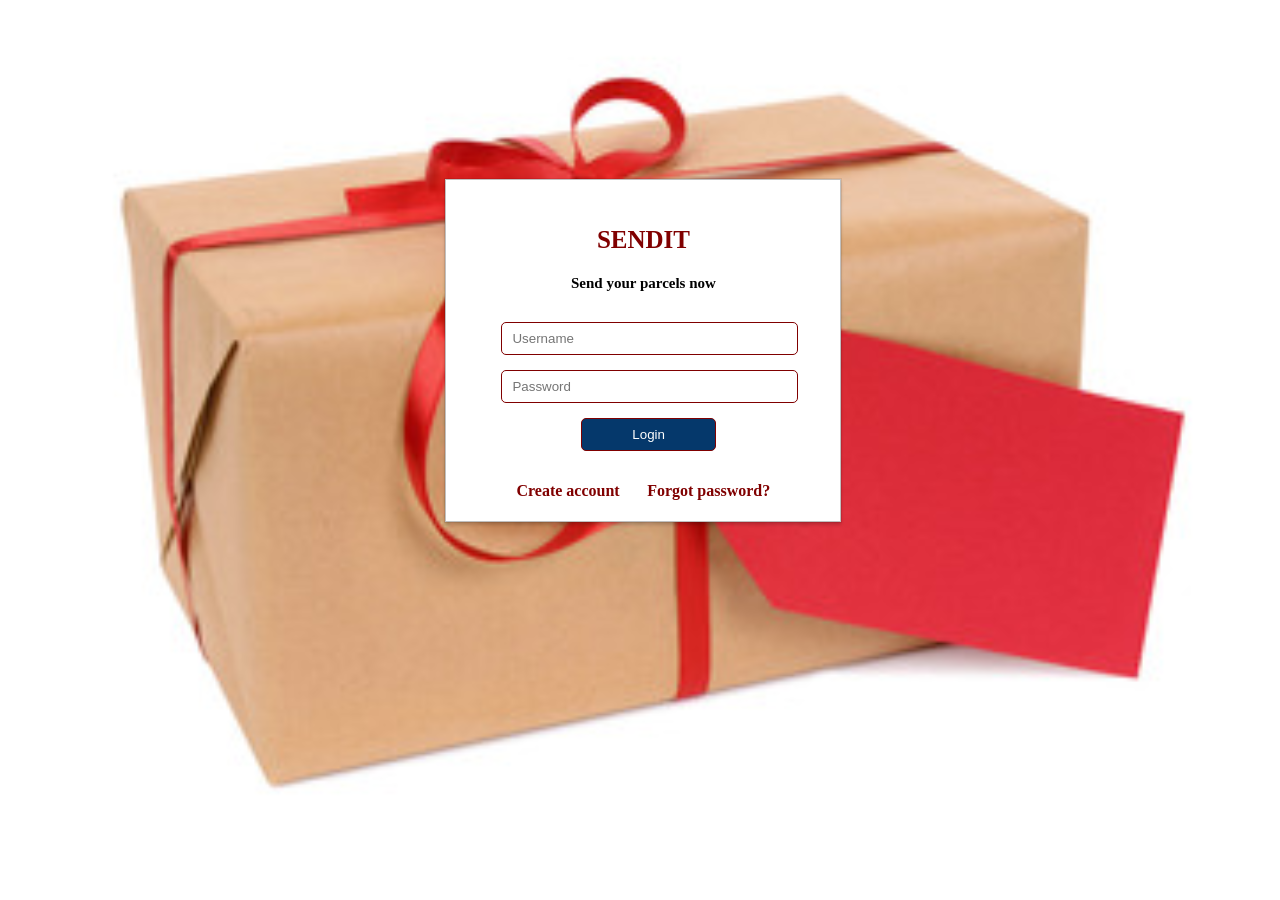
<file: index.html>
<!DOCTYPE html>
<head>
    <title>Login</title>
    <meta name="viewport" content="width=device-width, initial-scale=1.0" />
    <link rel="stylesheet" type="text/css" href="assets/css/main.css">
    <script type="text/javascript" src="assets/js/main.js"></script>
</head>
<body class="cover-image">
    <!-- structuring the login page -->
<div class="login-content">
    <div class="login-main">
            <div class="login-heading">
                    <h2>SENDIT</h2>
                    <p>Send your parcels now</p> 
            </div>
        <div class="login-field">
            <form action="" method="POST">
                <input type="text" id="username" name="username" placeholder="Username" required="">
                <input type="password" id="password" name="username" placeholder="Password" required="">
                <input type="button" value="Login" onclick="Verify()">
            </form>
    
        <p class="down">
        <a class="lft" href="signup.html">Create account</a>
        <a class="rgt" href="#">Forgot password?</a>
        </p>
        </div>
    </div>
</div>
<!-- <p class="cred">For admin: username = admin password = admin</p>
<p class="cred">For user: username = user password = user</p> -->
</body>   
</html>
</file>
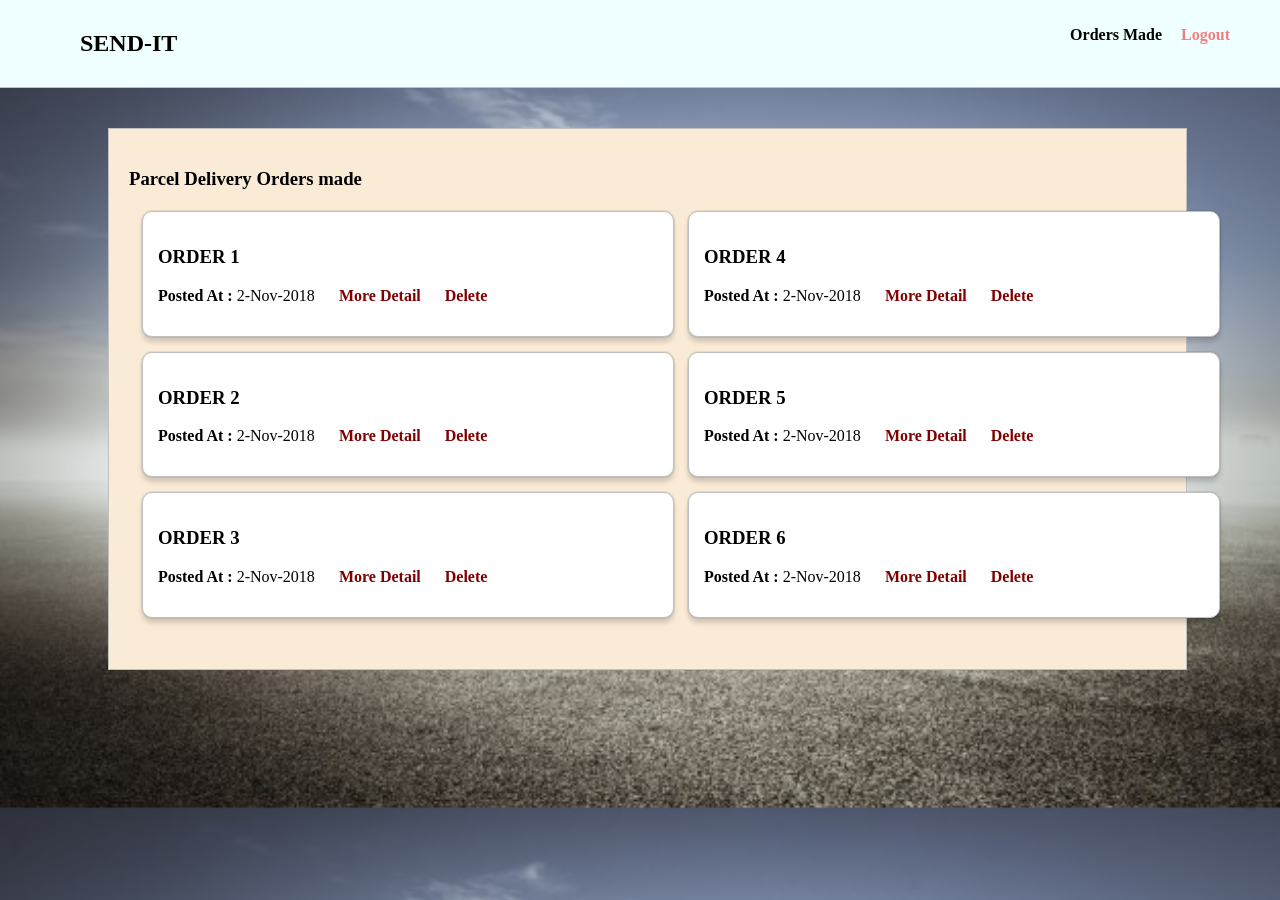
<file: admin.html>
<!DOCTYPE html>
<html>
    <head>
        <title>Admin</title>
        <meta name="viewport" content="width=device-width, initial-scale=1.0" />
        <link rel="stylesheet" type="text/css" href="assets/css/main.css">
        <link rel="stylesheet" type="text/css" href="assets/css/vieworder.css">
        <script type="text/javascript" src="assets/js/main.js"></script>
    </head>
    <body class="main-image">
            <b><header>
                    <h2>SEND-IT</h2>
                <div>
                    <ul>
                        <li class="active"a href="admin.html">Orders Made</a></li>
                        <li><a href="index.html">Logout</a></li>
                    </ul>
                </div>
                </header></b>

                <div class="main-content">
                        <h3>Parcel Delivery Orders made</h3>
                        <table>
                            <tr>
                                <td>
                                    <div class="order-content">
                                        <h3>ORDER 1</h3>
                                        <p class="links">
                                            <label><strong>Posted At : </strong>2-Nov-2018</label>
                                            &nbsp;&nbsp;&nbsp;&nbsp;
                                            <label><a href="admindetail.html">More Detail</a></label>
                                            &nbsp;&nbsp;&nbsp;&nbsp;                                          
                                            <label onclick="deleteOrder()"><a href="#">Delete</a></label>
                                        </p>
                                
                                    </div>
                                    <div class="order-content">
                                        <h3>ORDER 2</h3>
                                        <p class="links">
                                            <label><strong>Posted At : </strong>2-Nov-2018</label>
                                            &nbsp;&nbsp;&nbsp;&nbsp;
                                            <label><a href="admindetail.html">More Detail</a></label>
                                            &nbsp;&nbsp;&nbsp;&nbsp;
                                            <label onclick="deleteOrder()"><a href="#">Delete</a></label>
                                        </p>
                                
                                    </div>
                                    <div class="order-content">
                                        <h3>ORDER 3</h3>
                                        <p class="links">
                                            <label><strong>Posted At : </strong>2-Nov-2018</label>
                                            &nbsp;&nbsp;&nbsp;&nbsp;
                                            <label><a href="admindetail.html">More Detail</a></label>
                                            &nbsp;&nbsp;&nbsp;&nbsp;
                                            <label onclick="deleteOrder()"><a href="#">Delete</a></label>
                                        </p>
                                    
                                    </div>
                                </td>
                                <td>
                        
                                    <div class="order-content">
                                        <h3>ORDER 4</h3>
                                        <p class="links">
                                            <label><strong>Posted At : </strong>2-Nov-2018</label>
                                            &nbsp;&nbsp;&nbsp;&nbsp;
                                            <label><a href="admindetail.html">More Detail</a></label>
                                            &nbsp;&nbsp;&nbsp;&nbsp;
                                            <label onclick="deleteOrder()"><a href="#">Delete</a></label>
                                        </p>
                                
                                    </div>
                                    <div class="order-content">
                                        <h3>ORDER 5</h3>
                                        <p class="links">
                                            <label><strong>Posted At : </strong>2-Nov-2018</label>
                                            &nbsp;&nbsp;&nbsp;&nbsp;
                                            <label><a href="admindetail.html">More Detail</a></label>
                                            &nbsp;&nbsp;&nbsp;&nbsp;
                                            <label onclick="deleteOrder()"><a href="#">Delete</a></label>
                                        </p>
                                
                                    </div>
                                    <div class="order-content">
                                        <h3>ORDER 6</h3>
                                        <p class="links">
                                            <label><strong>Posted At : </strong>2-Nov-2018</label>
                                            &nbsp;&nbsp;&nbsp;&nbsp;
                                            <label><a href="admindetail.html">More Detail</a></label>
                                            &nbsp;&nbsp;&nbsp;&nbsp;
                                            <label onclick="deleteOrder()"><a href="#">Delete</a></label>
                                        </p>
                                    
                                    </div>
                                </td>
                            </tr>
                        </table>
                </div>
                
    </body>
</html>
</file>
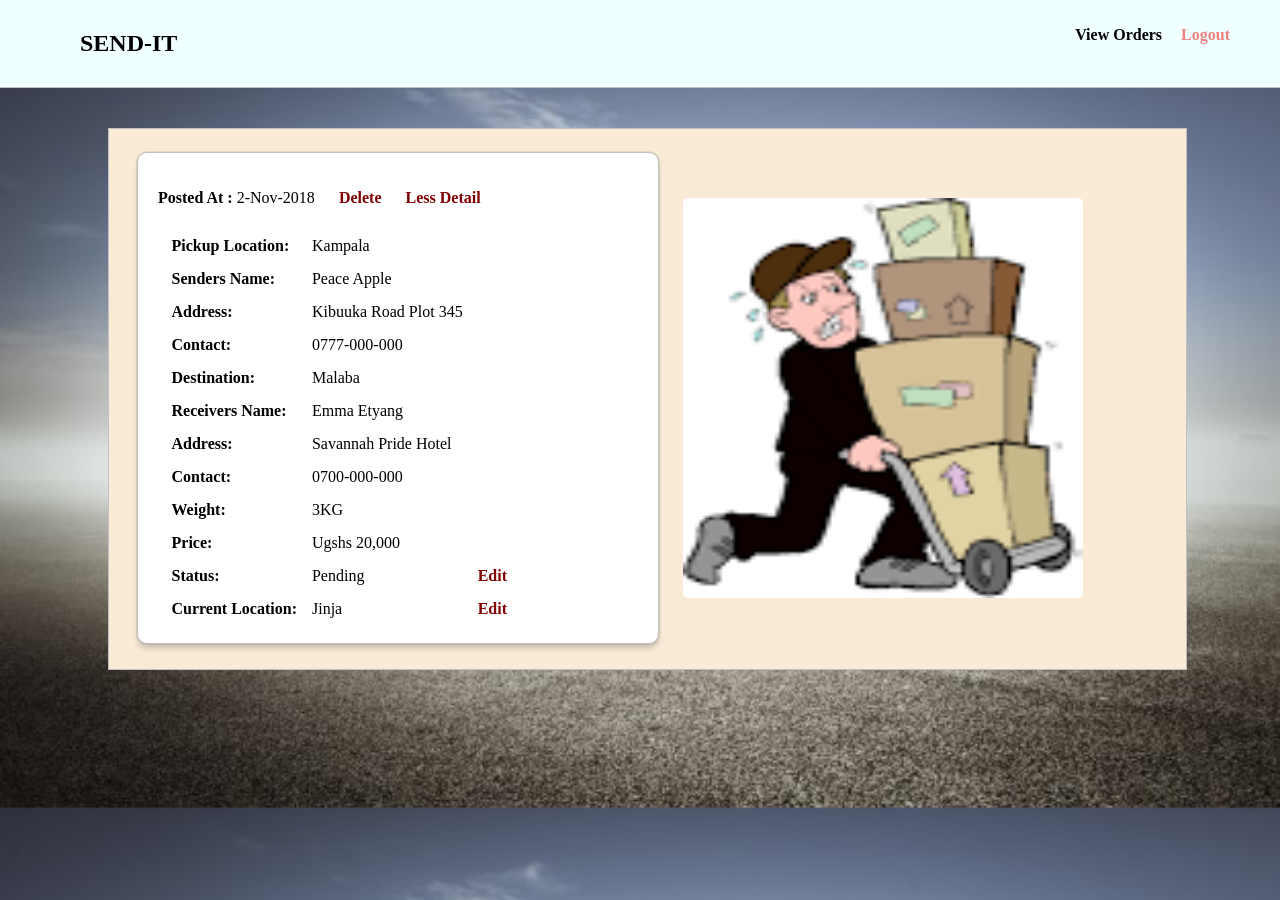
<file: admindetail.html>
<!DOCTYPE html>
<html>
    <head>
        <title>ViewDetail</title>
        <meta name="viewport" content="width=device-width, initial-scale=1.0" />
        <link rel="stylesheet" type="text/css" href="assets/css/main.css">
        <link rel="stylesheet" type="text/css" href="assets/css/admin.css">
        <script type="text/javascript" src="assets/js/main.js"></script>
    </head>
    <body class="main-image">
        <b><header>
        <h2>SEND-IT</h2>
            <div>
                <ul>
                    <li class="active"a href="admin.html">View Orders</a></li>
                    <li><a href="index.html">Logout</a></li>
                </ul>
            </div>
            </header></b>

            <div class="main-content">
                <table>
                    <tr>
                        <td>
                            <div class="admin-content">
                                
                                <p class="links">
                                    <label><strong>Posted At : </strong>2-Nov-2018</label>
                                    &nbsp;&nbsp;&nbsp;&nbsp;
                                    <label onclick="deleteOrder()"><a href="#">Delete</a></label>
                                    &nbsp;&nbsp;&nbsp;&nbsp;
                                    <label><a href="admin.html">Less Detail</a></label>
                                </p>
                                <div class="info">
                                    <table>
                                        <tr>
                                            <td><b>Pickup Location:</b></td>
                                            <td>Kampala</td>
                                        </tr>
                                        <tr>
                                            <td><b>Senders Name:</b></td>
                                            <td>Peace Apple</td>
                                        </tr>
                                        <tr>
                                            <td><b>Address:</b></td>
                                            <td>Kibuuka Road Plot 345</td>
                                        </tr>
                                        <tr>
                                            <td><b>Contact:</b></td>
                                            <td>0777-000-000</td>
                                        </tr>
                                        <tr>
                                            <td><b>Destination:</b></td>
                                            <td>Malaba</td>
                                        </tr>
                                        <tr>
                                            <td><b>Receivers Name:</b></td>
                                            <td>Emma Etyang</td>
                                        </tr>
                                        <tr>
                                            <td><b>Address:</b></td>
                                            <td>Savannah Pride Hotel</td>
                                        </tr>
                                        <tr>
                                            <td><b>Contact:</b></td>
                                            <td>0700-000-000</td>
                                        </tr>
                                        <tr>
                                            <td><b>Weight:</b></td>
                                            <td>3KG</td>
                                        </tr>
                                        <tr>
                                            <td><b>Price:</b></td>
                                            <td>Ugshs 20,000</td>
                                        </tr>
                                        <tr>
                                            <td><b>Status:</b></td>
                                            <td>Pending</td>
                                            <td class="links"><label onclick="editOrder()"><a href="#">Edit</a></label>
                                                &nbsp;&nbsp;&nbsp;&nbsp;</td>
                                        </tr>
                                        <tr>
                                            <td><b>Current Location:</b></td>
                                            <td>Jinja</td>
                                            <td class="links"><label onclick="editOrder()"><a href="#">Edit</a></label>
                                                &nbsp;&nbsp;&nbsp;&nbsp;</td>
                                        </tr>
                        
                                    </table>
                                </div>
                    
                            </div>
                        </td>
                        <td>
                            <!--main image -->
                            <div class="img-info">
                                <img src="assets/images/im3.png"><br>
                            </div>
                        </td>
                    </tr>
                </table>
            </div>
                
    </body>
</html>
</file>
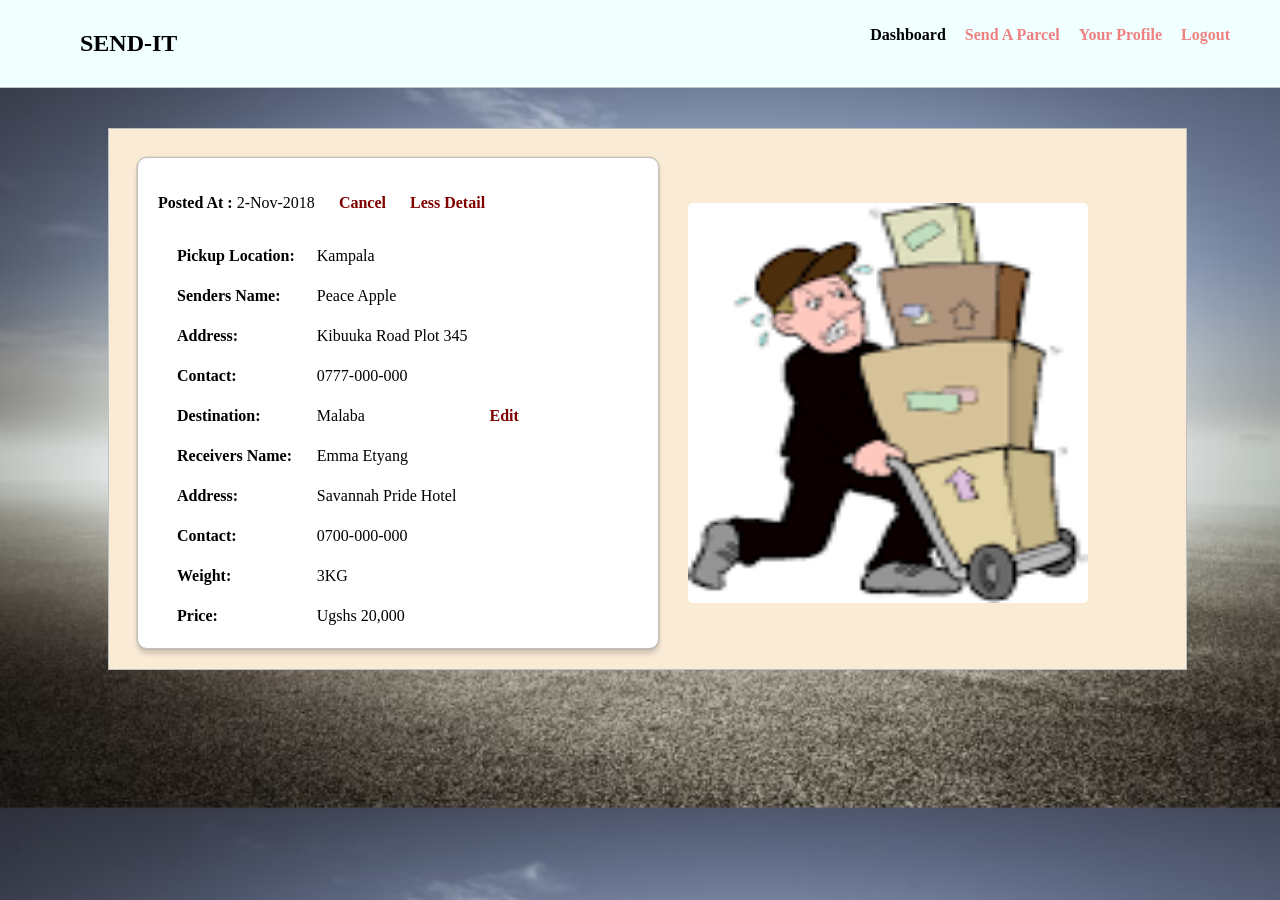
<file: detail.html>
<!DOCTYPE html>
<html>
    <head>
        <title>ViewDetail</title>
        <meta name="viewport" content="width=device-width, initial-scale=1.0" />
        <link rel="stylesheet" type="text/css" href="assets/css/main.css">
        <link rel="stylesheet" type="text/css" href="assets/css/vieworder.css">
        <script type="text/javascript" src="assets/js/main.js"></script>
    </head>
    <body class="main-image">
            <b><header>
                    <h2>SEND-IT</h2>
                <div>
                    <ul>
                    <li class="active"><a href="vieworder.html">Dashboard</a></li>
                    <li><a href="order.html">Send A Parcel</a></li>
                    <li><a href="profile.html">Your Profile</a></li>
                    <li><a href="index.html">Logout</a></li>
                </ul>
                </div>
                </header></b>
                <!-- structuring the user detail page -->
                <div class="main-content">
                    <table>
                        <tr>
                            <td>
                                <div class="detail-content">
                                    
                                    <p class="links">
                                        <label><strong>Posted At : </strong>2-Nov-2018</label>
                                        &nbsp;&nbsp;&nbsp;&nbsp;
                                        <label onclick="deleteOrder()"><a href="#">Cancel</a></label>
                                        &nbsp;&nbsp;&nbsp;&nbsp;
                                        <label><a href="vieworder.html">Less Detail</a></label>
                                    </p>
                                    <div class="detail">
                                        <table>
                                            <tr>
                                                <td><b>Pickup Location:</b></td>
                                                <td>Kampala</td>
                                            </tr>
                                            <tr>
                                                <td><b>Senders Name:</b></td>
                                                <td>Peace Apple</td>
                                            </tr>
                                            <tr>
                                                <td><b>Address:</b></td>
                                                <td>Kibuuka Road Plot 345</td>
                                            </tr>
                                            <tr>
                                                <td><b>Contact:</b></td>
                                                <td>0777-000-000</td>
                                            </tr>
                                            <tr>
                                                <td><b>Destination:</b></td>
                                                <td>Malaba</td>
                                                <td class="links"><label><a href="order.html">Edit</a></label>
                                                    &nbsp;&nbsp;&nbsp;&nbsp;</td>
                                            </tr>
                                            <tr>
                                                <td><b>Receivers Name:</b></td>
                                                <td>Emma Etyang</td>
                                            </tr>
                                            <tr>
                                                <td><b>Address:</b></td>
                                                <td>Savannah Pride Hotel</td>
                                            </tr>
                                            <tr>
                                                <td><b>Contact:</b></td>
                                                <td>0700-000-000</td>
                                            </tr>
                                                <td><b>Weight:</b></td>
                                                <td>3KG</td>
                                            </tr>
                                            <tr>
                                                <td><b>Price:</b></td>
                                                <td>Ugshs 20,000</td>
                                            </tr>
                            
                                        </table>
                                    </div>
                        
                                </div>
                            </td>
                            <td>
                                    <!--main image -->
                                <div class="img-detail">
                                    <img src="assets/images/im3.png"><br>
                                </div>
                            </td>
                        </tr>
                    </table>
                </div>
                
    </body>
</html>
</file>
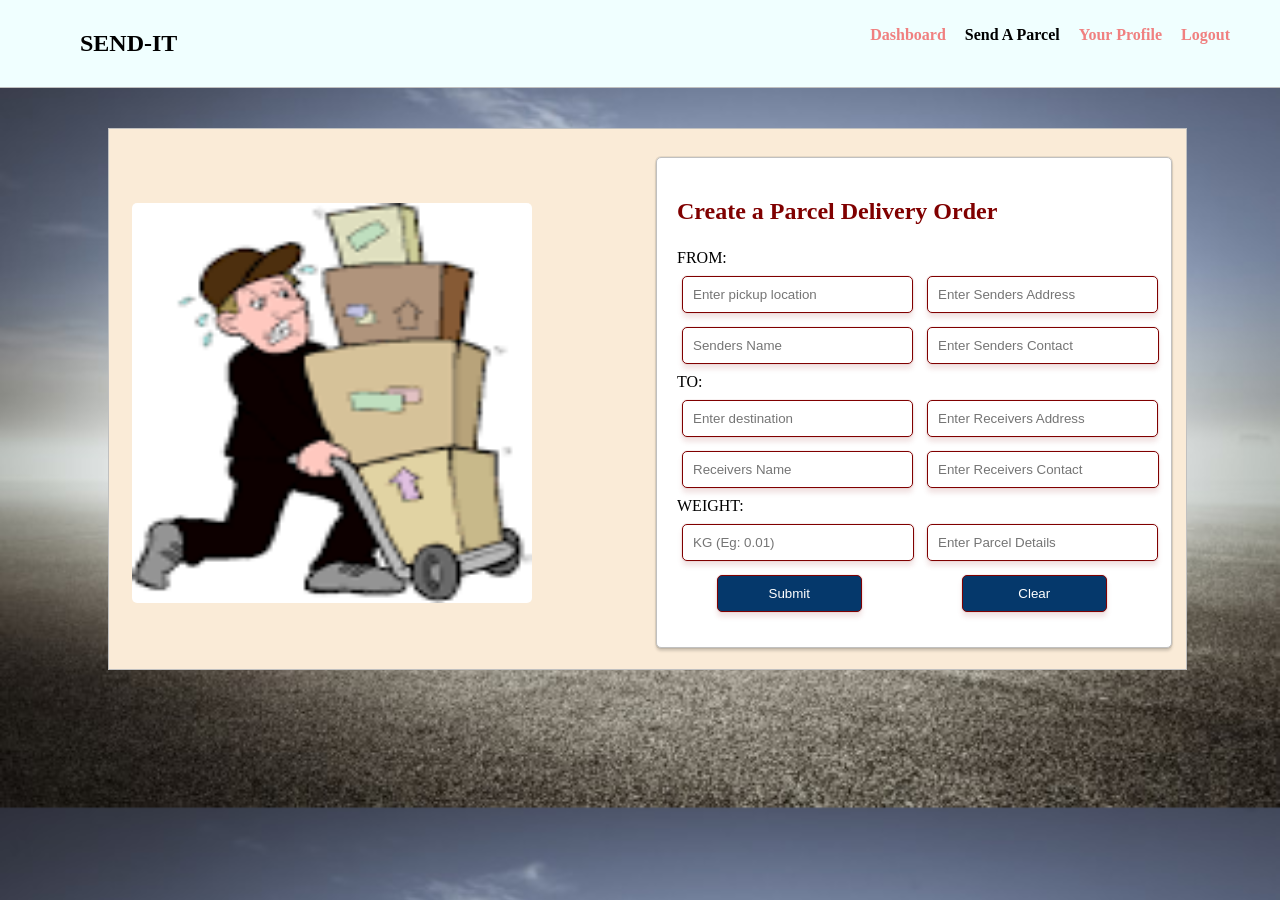
<file: order.html>
<!DOCTYPE html>
<html>
    <head>
        <title>Order</title>
        <meta name="viewport" content="width=device-width, initial-scale=1.0" />
        <link rel="stylesheet" type="text/css" href="assets/css/main.css">
        <link rel="stylesheet" type="text/css" href="assets/css/order.css">
        <script type="text/javascript" src="assets/js/main.js"></script>
    </head>
    <body class="main-image">
        <!-- structuring the page for users to make parcel delivery orders -->
            <b><header>
                    <h2>SEND-IT</h2>
                <div>
                    <ul>
                    <li><a href="vieworder.html">Dashboard</a></li>
                    <li class="active"><a href="order.html">Send A Parcel</a></li>
                    <li><a href="profile.html">Your Profile</a></li>
                    <li><a href="index.html">Logout</a></li>
                </ul>
                </div>
                </header></b>

                <div class="main-content">
                    <table>
                    <tr>
                    <td>
                            <!--main image -->
                        <div class="img-order">
                            <img src="assets/images/im3.png"><br>
                        </div>
                    </td>
                    <!-- Designing the form -->
                    <td>
                    <div class="form-content">
                        <form action="" method="POST">
                            <table>
                                <tr>
                                    <td colspan="2"><h2>Create a Parcel Delivery Order</h2></td>
                                </tr>
                                <tr>
                                    <td>FROM:</td>
                                </tr>
                                <tr>
                                    <td><input type="text" name="" placeholder="Enter pickup location" size="25" required=""></td>
                                    <td><input type="text" name="pcode" placeholder="Enter Senders Address" size="25"></td>
                                </tr>
                                <tr>
                                    <td><input type="text" name="" placeholder="Senders Name" size="25" required=""></td>
                                    <td><input type="number" name="pcode" placeholder="Enter Senders Contact" size="25"></td>
                                </tr>
                                <tr>
                                    <td>TO:</td>
                                </tr>
                                <tr>
                                    <td><input type="text" name="" placeholder="Enter destination" size="25" required=""></td>
                                    <td><input type="text" name="pcode" placeholder="Enter Receivers Address" size="25"></td>
                                </tr>
                                <tr>
                                    <td><input type="text" name="" placeholder="Receivers Name" size="25" required=""></td>
                                    <td><input type="number" name="pcode" placeholder="Enter Receivers Contact" size="25"></td>
                                </tr>
                                <tr>
                                    <td>WEIGHT:</td>
                                </tr>
                                <tr>
                                    <td><input type="number" name="" placeholder="KG (Eg: 0.01)" size="" required=""></td>
                                    <td><input type="text" name="pcode" placeholder="Enter Parcel Details" size="25"></td>
                                </tr>
                                <tr>
                                    <td>
                                        <input type="submit" name="" value="Submit">
                                    </td>
                                    <td>
                                        <input type="reset" name="but" value="Clear">
                                    </td>
                                    </tr>
                            </table>
                        </form>
                    </td>
                    </tr>
                    </table>
                        
                    </div>
                </div>
                
    </body>
</html>
</file>
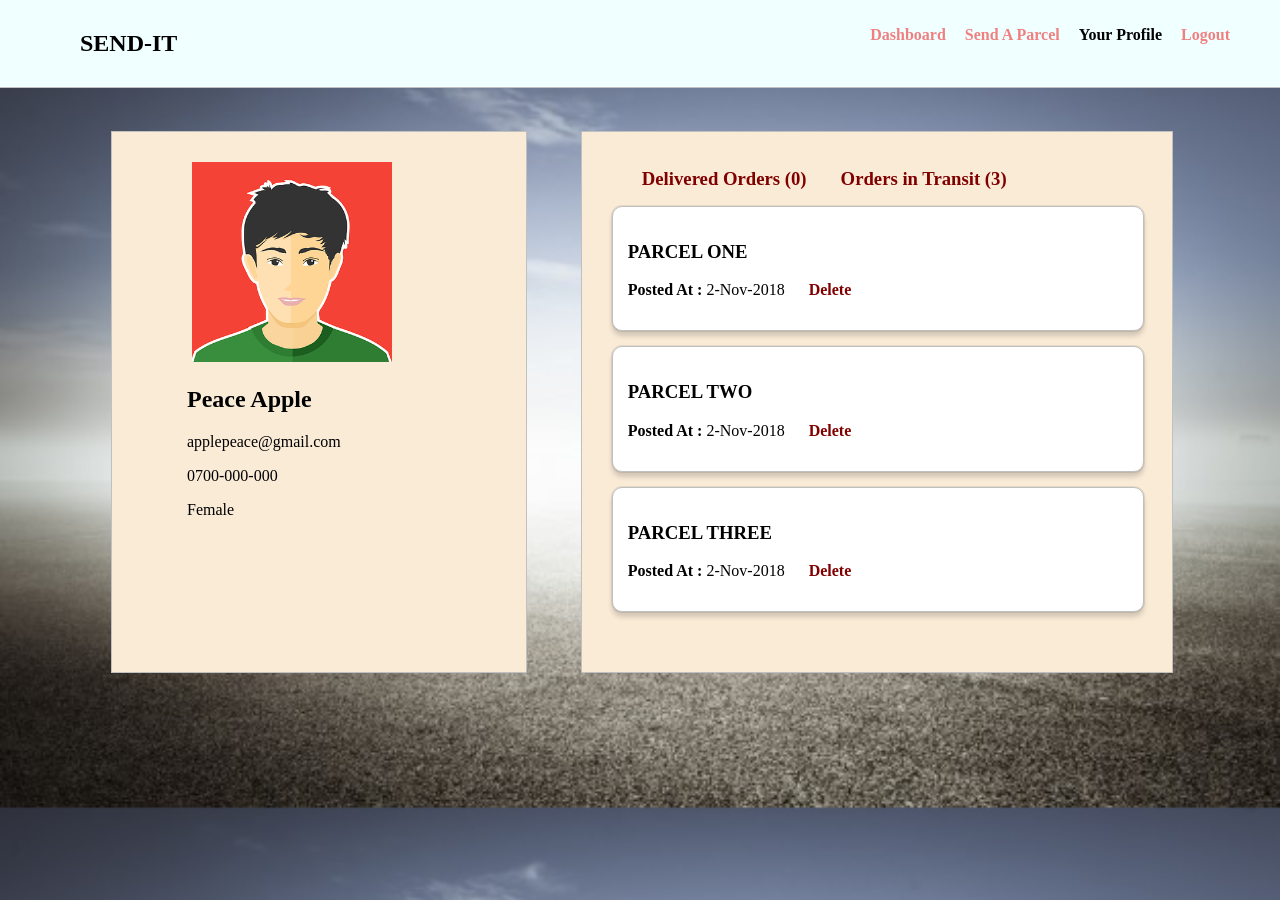
<file: profile.html>
<!DOCTYPE html>
<html>
    <head>
        <title>Profile</title>
        <meta name="viewport" content="width=device-width, initial-scale=1.0" />
        <link rel="stylesheet" type="text/css" href="assets/css/main.css">
        <link rel="stylesheet" type="text/css" href="assets/css/profile.css">
        <link rel="stylesheet" type="text/css" href="assets/css/vieworder.css">
        <script type="text/javascript" src="assets/js/main.js"></script>
    </head>
    <body class="main-image">
        <!-- structuring the users profile page -->
            <b><header>
                    <h2>SEND-IT</h2>
                <div>
                    <ul>
                    <li><a href="vieworder.html">Dashboard</a></li>
                    <li><a href="order.html">Send A Parcel</a></li>
                    <li class="active"><a href="profile.html">Your Profile</a></li>
                    <li><a href="index.html">Logout</a></li>
                </ul>
                </div>
                </header></b>
                <div>
                <table>
                    <tr>
                        <td>
                            <div class="profile-content">
                                <img src="assets/images/avatar.jpg">
                                <div class="user-details">
                                        <h2>Peace Apple</h2>
                                        <p>applepeace@gmail.com</p>
                                        <p>0700-000-000</p>
                                        <p>Female</p>
                                </div>

                            </div>
                        </td>
                        <td>
                            <div class="profile-info">
                                <div id="top_links">
                                    <ul>
                                        <li><h3><a href="#">Delivered Orders (0)</h3></a></li>
                                        <li><h3><a href="#">Orders in Transit (3)</h3></a></li>
                                    </ul>
                                </div>

                                <div class="order-content">
                                    <h3>PARCEL ONE</h3>
                                        <p class="links">
                                            <label><strong>Posted At : </strong>2-Nov-2018</label>
                                            &nbsp;&nbsp;&nbsp;&nbsp;                                                                                       
                                            <label onclick="deleteOrder()"><a href="#">Delete</a></label>
                                        </p>
                                        
                                </div>
                                <div class="order-content">
                                        <h3>PARCEL TWO</h3>
                                            <p class="links">
                                                <label><strong>Posted At : </strong>2-Nov-2018</label>
                                                &nbsp;&nbsp;&nbsp;&nbsp;                                                
                                                <label onclick="deleteOrder()"><a href="#">Delete</a></label>
                                            </p>
                                            
                                    </div>
                                    <div class="order-content">
                                        <h3>PARCEL THREE</h3>
                                            <p class="links">
                                                <label><strong>Posted At : </strong>2-Nov-2018</label>
                                                &nbsp;&nbsp;&nbsp;&nbsp;
                                                <label onclick="deleteOrder()"><a href="#">Delete</a></label>
                                            </p>
                                            
                                    </div>     
                            </div>    
                        </td>
                    </tr>
                </table>   
                </div>
                
    </body>
</html>
</file>
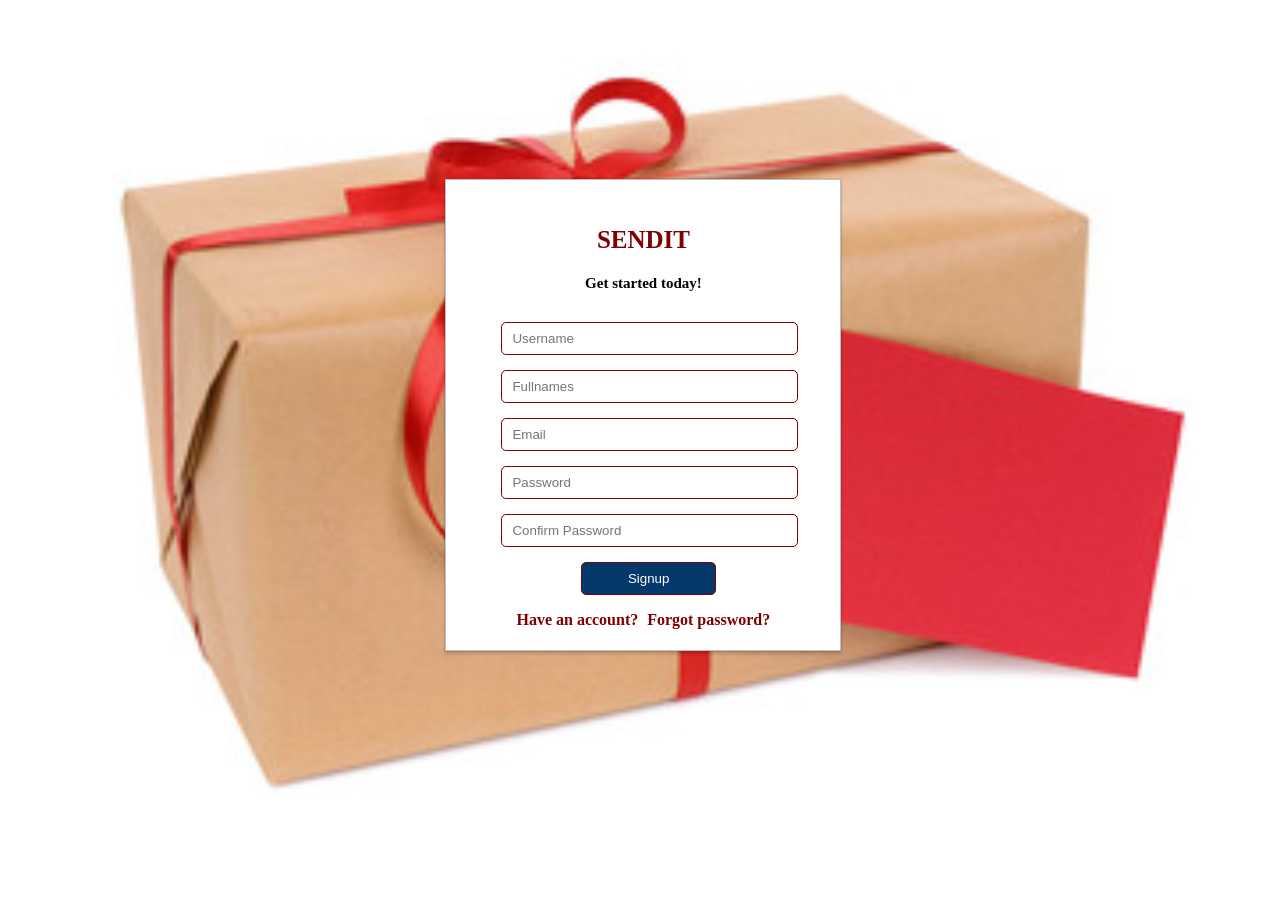
<file: signup.html>
<!DOCTYPE html>
<html>
    <head>
        <title>Sign Up</title>
        <meta name="viewport" content="width=device-width, initial-scale=1.0" />
        <link rel="stylesheet" type="text/css" href="assets/css/main.css">
        <script type="text/javascript" src="assets/js/main.js"></script>
    </head>
        <body class="cover-image">
            <!-- structuring the login page -->
            <div class="login-content">
                <div class="login-main signup">
                    <div class="login-heading">
                        <h2>SENDIT</h2>
                        <p>Get started today!</p>

                    </div>
                    <div class="login-field">
                        <form action="index.html" method="POST">
                            <input type="text" name="" placeholder="Username" required="">
                            <input type="text" name="" placeholder="Fullnames" required="">
                            <input type="email" name="" placeholder="Email" required="">
                            <input type="password" name="" placeholder="Password" required="">
                            <input type="password" name="" placeholder="Confirm Password" required="">
                            <button type="submit">Signup</button>
                            <p class="down">
                                    <a class="lft" href="index.html">Have an account?</a>
                                    <a class="rgt" href="#">Forgot password?</a>
                                    </p>
                            </form>
                    </div>
                </div>
            </div>

        </body>
        </html>
</file>
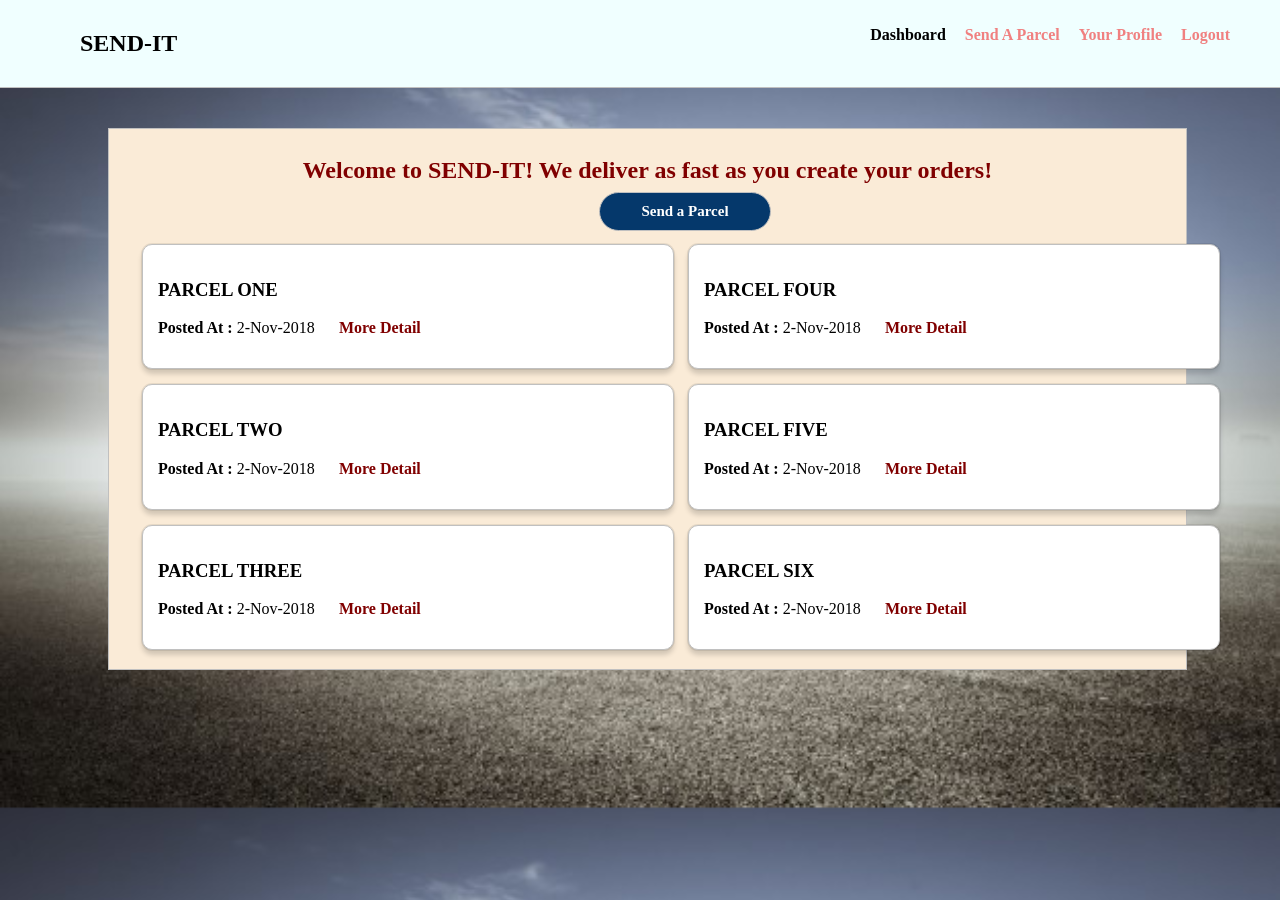
<file: vieworder.html>
<!DOCTYPE html>
<html>
    <head>
        <title>ViewOrder</title>
        <meta name="viewport" content="width=device-width, initial-scale=1.0" />
        <link rel="stylesheet" type="text/css" href="assets/css/main.css">
        <link rel="stylesheet" type="text/css" href="assets/css/vieworder.css">
        <link rel="stylesheet" type="text/css" href="assets/css/home.css">
        <script type="text/javascript" src="assets/js/main.js"></script>
    </head>
    <body class="main-image">
        <!-- structuring the page for the users to view the orders they have made -->
            <b><header>
                    <h2>SEND-IT</h2>
                <div>
                    <ul>
                    <li class="active"><a href="vieworder.html">Dashboard</a></li>
                    <li><a href="order.html">Send A Parcel</a></li>
                    <li><a href="profile.html">Your Profile</a></li>
                    <li><a href="index.html">Logout</a></li>
                </ul>
                </div>
                </header></b>

                <div class="main-content">
                    <h2>Welcome to SEND-IT! We deliver as fast as you create your orders!</h2>
                    <div class="parcel-link"><a href="order.html">Send a Parcel</a></div>
                    <table>
                        <tr>
                            <td>
                                <div class="order-content">
                                    <h3>PARCEL ONE</h3>
                                    <p class="links">
                                        <label><strong>Posted At : </strong>2-Nov-2018</label>
                                        &nbsp;&nbsp;&nbsp;&nbsp;
                                        <label><a href="detail.html">More Detail</a></label>
                                    </p>
                                </div>
                                <div class="order-content">
                                    <h3>PARCEL TWO</h3>
                                    <p class="links">
                                        <label><strong>Posted At : </strong>2-Nov-2018</label>
                                        &nbsp;&nbsp;&nbsp;&nbsp;
                                        <label><a href="detail.html">More Detail</a></label>
                                    </p>
                                </div>
                                <div class="order-content">
                                    <h3>PARCEL THREE</h3>
                                    <p class="links">
                                        <label><strong>Posted At : </strong>2-Nov-2018</label>
                                        &nbsp;&nbsp;&nbsp;&nbsp;
                                        <label><a href="detail.html">More Detail</a></label>
                                    </p>
                                </div>
                            </td>

                            <td>
                                <div class="order-content">
                                    <h3>PARCEL FOUR</h3>
                                    <p class="links">
                                        <label><strong>Posted At : </strong>2-Nov-2018</label>
                                        &nbsp;&nbsp;&nbsp;&nbsp;
                                        <label><a href="detail.html">More Detail</a></label>
                                    </p>
                                </div>
                                <div class="order-content">
                                    <h3>PARCEL FIVE</h3>
                                    <p class="links">
                                        <label><strong>Posted At : </strong>2-Nov-2018</label>
                                        &nbsp;&nbsp;&nbsp;&nbsp;
                                        <label><a href="detail.html">More Detail</a></label>
                                    </p>
                                </div>
                                <div class="order-content">
                                    <h3>PARCEL SIX</h3>
                                    <p class="links">
                                        <label><strong>Posted At : </strong>2-Nov-2018</label>
                                        &nbsp;&nbsp;&nbsp;&nbsp;
                                        <label><a href="detail.html">More Detail</a></label>
                                    </p>
                                </div>
                            </td>
                        </tr>
                    </table>     
                </div>
                
    </body>
</html>
</file>
<file: assets/css/main.css>
/*styling my login and signup pages*/
body{
	display: flex;
    flex-direction: column;
}
body.cover-image{
	background-image: url(../../assets/images/im.jpg);
	background-size: 100%;
}
.cred{
	color:black;
}
div.login-content{
    width: 120%;
	height: 110%;
	position: fixed;
	left: 0%;
	overflow: auto;
	margin-top: 110px;
}
div.login-main{
    margin: 4% 29%;
	width: 25%;
	padding: 25px 5px 10px 5px;
	background-color: white;
	border:1px solid silver;
	box-shadow: 0 3px 3px 0 rgba(0, 0, 0, 0.16), 0 0 0 1px rgba(0, 0, 0, 0.08);
}
div.login-field{
    background-color: white;
	width: 70%;
	margin-left: 35px;
	border-radius: 5px;
	padding: 15px 15px;

}
div.login-heading{
	font-size: 15px;
    text-align: center;
}
div.login-heading h2{
	font-size: 25px;
	color: maroon;
}
div.login-heading p{
	font-size: 15px;
    text-align: center;
    font-weight: bold;
}
div.login-field input{
	border: 1px solid maroon;
	padding: 8px 10px;
	border-radius: 5px;
	margin-bottom:15px;
	width: 102%;
}
div.login-field form input[type="button"]{
	border: 1px solid maroon;
	padding: 8px 10px;
	border-radius: 5px;
	width: 50%;
	background-color: #05386B;
    color: white;
    margin-left: 80px;
}
div.login-field  button[type="submit"]{
	border: 1px solid maroon;
	padding: 8px 10px;
	border-radius: 5px;
	width: 50%;
	background-color: #05386B;
    color: white;
    margin-left: 80px;
}
div.login-main p.down{
    margin-bottom:30px;
    margin-left: 15px;
}

div.login-main p.down a{
	text-decoration:none;
    color: maroon;
    font-weight: bold;
}
div.login-main p.down a:hover{
    color: black;
}

div.login-main p.down a.lft{
	float: left;
}

div.login-main p.down a.rgt{
	float: right;
}

/*styling the header*/
header{
	width: 100%;
	position: absolute;
	top:0%;
	left:0%;
	border-bottom: 1px solid silver;
	background-color: azure;
}
header h2{
	float: left;
	padding:10px;
	margin-left: 70px;
}
header ul{
	height: 30px;
	overflow:auto;
	list-style: none;
	float: right;
	padding: 10px;
	margin-right: 40px;
	top: 10px;
}
header ul li{
	display: inline;
	padding: 0px 0px 0px 15px;
}
header ul li a{
	text-decoration: none;
	color: lightcoral;
	position: relative;
}
header ul li:hover a{
	color: black;

}
header ul li.active a{
	color: black;
}
/*styling the body*/
.main-image{
	background-image: url("../../assets/images/blank2.jpg");
	background-size: cover;
	
}
div.main-content{
	border:1px solid silver;
	position: absolute;
	margin-top: 120px;
	width: 81%;
	height: 500px;
	padding: 20px;
	margin-left: 100px;
	margin-right: 100px;
	background-color: antiquewhite;
}

@media (min-width: 760px) and (max-width: 1024px){
	div.login-main{
		width: 80%;
		margin: 90px auto;
	}
	div.login-main.signup{
		margin: 20px auto;
	}
	body.cover-image{
		background-repeat: no-repeat;
		background-size: 100% 100vh;
	}
}

@media screen and (max-width: 760px){
	div.login-main{
		width: 80%;
		margin: 100px auto;
	}
	div.login-main.signup{
		margin: 100px auto;
	}
	body.cover-image{
		background: none;
	}
	div.login-main p.down a{
		font-size: 12px;
	}
	body.main-image{
		background-repeat: no-repeat;
		background-size: 100% 100vh;
	}
	div.main-content{
		margin-left: 10px;
		margin-top: 170px;
	}
	header h2{
		margin-left: 10px;
		padding: 5px;
	}
	header ul{
		margin-right: 10px;
	}
	header ul li{
		padding: 0px 0px 0px 5px;
	}
	
}
</file>
<file: assets/css/vieworder.css>
/* Styling the view orders page */
.order-content{
    background-color: white;
	border: 1px solid silver;
	padding: 15px;
    margin-bottom: 15px;
    width: 500px;
    margin-left: 10px;
    border-radius: 10px;
    box-shadow: 0 5px 5px 0 rgba(0, 0, 0, 0.16), 0 0 0 1px rgba(0, 0, 0, 0.08);
}
.links label a{
    color: maroon;
    text-decoration: none;
    font-weight: bold;
}
.links label:hover a{
    color: black;
}
.detail{
    padding: 7px;
}
.detail tr td{
    padding: 10px;

}
.img-detail img{
    width: 400px;
	height: 400px;
	float: left;
	margin-left: 20px;
	position: relative;
	border-radius: 5px;
}
.detail-content{
    background-color: white;
	border: 1px solid silver;
	padding: 20px;
    margin: 5px;
    border-radius: 10px;
    box-shadow: 0 5px 5px 0 rgba(0, 0, 0, 0.16), 0 0 0 1px rgba(0, 0, 0, 0.08);
    width: 480px;
    height: 450px;
}

@media (min-width: 760px) and (max-width: 1024px){
	
}

@media screen and (max-width: 760px){
    .order-content{
        margin-left: 0px;
        width: 130px;
        margin-bottom: 10px;
        padding: 13px;
        font-size: 14px;
    }
    .img-detail img{
        display: none;
    }
    .detail-content{
        width: 295px;
        height: 400px;
        padding: 15px;
    }
    .detail{
        padding: 2px;
    }
    .detail tr td{
        padding-left: 0px;
    
    }
}
</file>
<file: assets/css/admin.css>
/* styling the admin page */
.links label a{
    color: maroon;
    text-decoration: none;
    font-weight: bold;
}
.links label:hover a{
    color: black;
}
.info{
    padding: 5px;
}
.info tr td{
    padding: 6.5px;

}
.img-info img{
    width: 400px;
	height: 400px;
	float: left;
	margin-left: 20px;
	position: relative;
	border-radius: 5px;
}
.admin-content{
    background-color: white;
	border: 1px solid silver;
	padding: 20px;
    border-radius: 10px;
    box-shadow: 0 5px 5px 0 rgba(0, 0, 0, 0.16), 0 0 0 1px rgba(0, 0, 0, 0.08);
    width: 480px;
    height: 450px;
    margin-left: 5px;
}

@media (min-width: 760px) and (max-width: 1024px){
	
}

@media screen and (max-width: 760px){
    .img-info img{
        display: none;
    }
    .admin-content{
        padding: 5px;
        width: 320px;
        height: 485px;
    }
    .info{
        padding: 5px;
    }
    .info tr td{
        padding: 7px;
    
    }
}
</file>
<file: assets/css/order.css>
/*Styling the form*/
.form-content{
    border: 1px solid silver;
	background-color: white;
	width:480px;
	border-radius: 5px;
	height: 455px;
	position: relative;
	overflow: auto;
	padding: 17px;
	float: right;
    margin: 5px;
    margin-left: 100px;
    box-shadow: 0 3px 3px 0 rgba(0, 0, 0, 0.16), 0 0 0 1px rgba(0, 0, 0, 0.08);
}
.form-content form table tr td input{
    margin: 5px;
    padding: 10px;
    border-radius: 5px;
    border: 1px solid maroon;
    box-shadow: 0 5px 5px 0 rgba(167, 80, 80, 0.16), 0 0 0 1px rgba(167, 80, 80, 0.08);
}
.form-content form table tr td h2{
    color: maroon;
}
.form-content form table tr td input[type="number"]{
    width: 87%;
}
.form-content form table tr td input[type="submit"]{
    background-color: #05386B;
    color: white;
    width: 60%;
    margin-left: 40px;
}
.form-content form table tr td input[type="reset"]{
    background-color: #05386B;
    color: white;
    width: 60%;
    margin-left: 40px;
}
.img-order img{
	width: 400px;
	height: 400px;
	float: left;
	margin-right: 20px;
	position: relative;
	border-radius: 5px;

}

@media (min-width: 760px) and (max-width: 1024px){
	
}

@media screen and (max-width: 760px){
	.img-order img{
        display: none;
    }
	.form-content{
        width: 300px;
        height: 400px;
        margin-top: 15px;
    }
    .form-content form table tr td h4{
        font-size: 20px;
    }
    .form-content form table tr td input{
        padding: 9px;
        margin: 4px;
    }
    .form-content form table tr td input[type="submit"]{
        width: 40%;
        margin: 10px 0px 0px 105px;
        padding: 15px;
    }
    .form-content form table tr td input[type="text"]{
        width: 115%;
    }
    .form-content form table tr td input[type="number"]{
        width: 115%;
    }
    .form-content form table tr td input[type="reset"]{
        width: 40%;
    }
    .form-content form table tr td input[name="pcode"]{
        display: none;
    }
    .form-content form table tr td input[name="but"]{
        display: none;
    }
}
</file>
<file: assets/css/profile.css>
/* Styling the profile page */
.profile-content{
    border: 1px solid silver;
    width: 90%;
    background-color: antiquewhite;
    position: relative;
    margin-top: 120px;
    height: 500px;
    padding: 20px;
    margin-left: 100px;
    margin-right: 10px;
    float: left;
    
}
.profile-content img{
    height: 200px;
    width: 200px;
    margin: 10px 0px 0px 60px;
}
.profile-info{
    border:1px solid silver;
	position: relative;
	margin-top: 120px;
	height: 500px;
	padding: 20px;
    background-color: antiquewhite;
    width: 75%;
    float: left;
    margin-left: 150px;

}
.user-details{
    margin: 10px 55px;
}
#top_links ul li{
    display: inline;
}
#top_links ul li h3{
    display: inline;
    margin: 0px;
    padding: 0px;
}
#top_links ul li a{
    text-decoration: none;
    padding-right: 30px;
    color: maroon;
}
#top_links ul li:hover a{
    color: black;
} 

@media (min-width: 760px) and (max-width: 1024px){
	
}

@media screen and (max-width: 760px){
    .profile-content{
        width: 90%;
        margin-left: 0px;
        height: 520px;
        margin-top: 160px;
        margin-right: 0px;
        padding: 10px;

    }
    .profile-info{
        width: 80%;
        height: 520px;
        margin-top: 160px;
        margin-left: 10px;
        padding: 10px;
    }
    .profile-content img{
        height: 100px;
        width: 100px;
        margin: 10px 0px 0px 20px;
    }
    .user-details{
        margin: 10px 5px;
    }
    #top_links ul li a {
        padding-right: 5px;
    }
    
}
</file>
<file: assets/css/home.css>
/*styling the dashboard*/

.main-content h2{
	color: maroon;
	text-align: center;
	margin: 8px;
}
.parcel-link{
	text-align: center;
	font-weight: bold;
	font-size: 15px;
	padding: 10px;
	border: 1px solid silver;
	background-color: #05386B;
	border-radius: 100px;
	position: relative;
	width: 150px;
	margin-left: 470px;
	margin-bottom: 10px;
		
}
.parcel-link a{
	color: white;
	text-decoration: none;
}

@media (min-width: 760px) and (max-width: 1024px){
	
}

@media screen and (max-width: 760px){
	.parcel-link{
		margin: 30px 80px;
	}
	.main-content h2{
		font-size: 20px;
	}	
}
</file>
